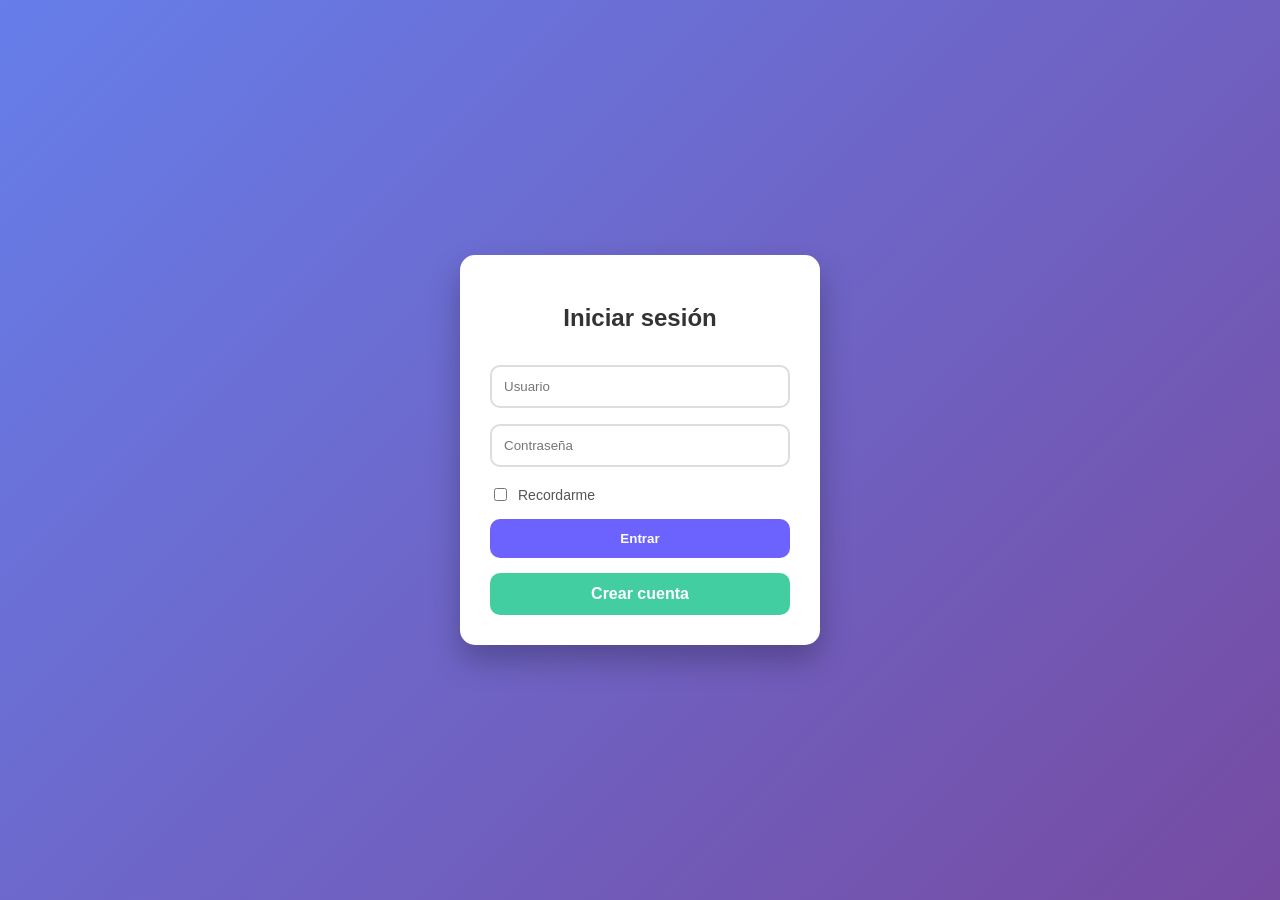
<file: index.html>
<!DOCTYPE html>
<html lang="es">

<head>
    <meta charset="UTF-8">
    <meta name="viewport" content="width=device-width, initial-scale=1.0">
    <title>Iniciar sesión</title>
    <link rel="stylesheet" href="auth.css">
</head>

<body class="login-body">

    <form action="login.php" method="POST">

        <h2>Iniciar sesión</h2>

        <input
            type="text"
            name="username"
            placeholder="Usuario"
            required
        >

        <input
            type="password"
            name="password"
            placeholder="Contraseña"
            required
        >

        <label class="remember">
            <input type="checkbox" name="remember">
            Recordarme
        </label>

        <button type="submit">
            Entrar
        </button>

        <a href="register.html" class="btn-register">
            Crear cuenta
        </a>

    </form>

</body>

</html>
</file>
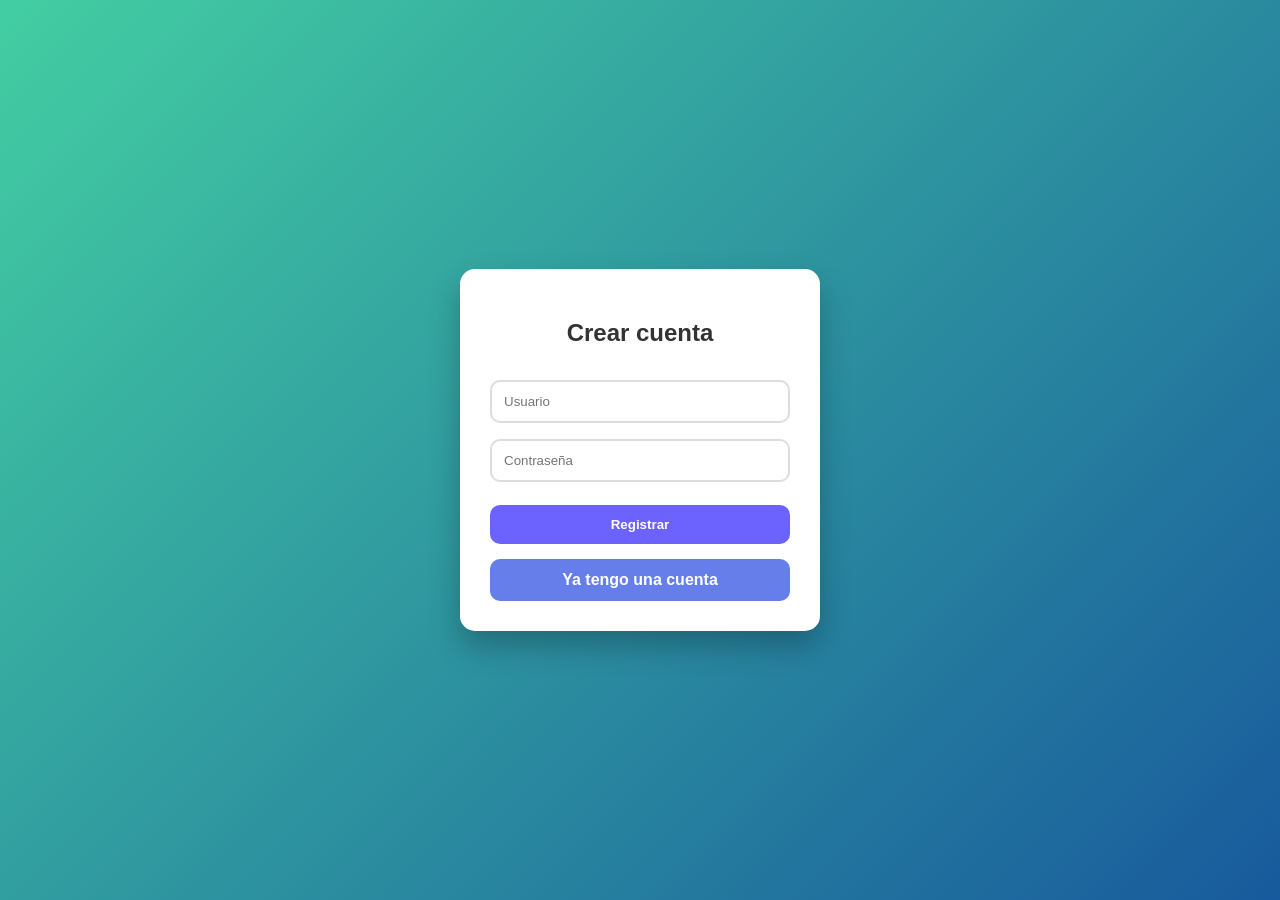
<file: register.html>
<!DOCTYPE html>
<html lang="es">

<head>
    <meta charset="UTF-8">
    <meta name="viewport" content="width=device-width, initial-scale=1.0">
    <title>Crear cuenta</title>
    <link rel="stylesheet" href="auth.css">
</head>

<body class="register-body">

    <form action="register.php" method="POST">

        <h2>Crear cuenta</h2>

        <input
            type="text"
            name="username"
            placeholder="Usuario"
            maxlength="50"
            required
        >

        <input
            type="password"
            name="password"
            placeholder="Contraseña"
            minlength="6"
            required
        >

        <button type="submit">
            Registrar
        </button>

        <a href="login.html" class="btn-login">
            Ya tengo una cuenta
        </a>

    </form>

</body>

</html>
</file>
<file: auth.css>
* {
    box-sizing: border-box;
}

body {
    font-family: 'Segoe UI', Tahoma, Geneva, Verdana, sans-serif;
    height: 100vh;
    margin: 0;

    display: flex;
    justify-content: center;
    align-items: center;
}

.login-body {
    background: linear-gradient(135deg, #667eea, #764ba2);
}

.register-body {
    background: linear-gradient(135deg, #43cea2, #185a9d);
}

form {
    background: white;
    padding: 30px;
    width: 360px;

    border-radius: 15px;

    box-shadow:
        0 15px 30px rgba(0, 0, 0, 0.25);

    animation: fadeIn 0.6s ease-in-out;
}

h2 {
    text-align: center;
    color: #333;
    margin-bottom: 25px;
}

input[type="text"],
input[type="password"] {
    width: 100%;
    padding: 12px;

    margin: 8px 0;

    border: 2px solid #ddd;
    border-radius: 10px;

    outline: none;

    transition: 0.3s;
}

input:focus {
    border-color: #6c63ff;

    box-shadow:
        0 0 6px rgba(108, 99, 255, 0.4);
}

button {
    width: 100%;
    padding: 12px;

    margin-top: 15px;

    border: none;
    border-radius: 10px;

    background: #6c63ff;
    color: white;

    font-weight: bold;

    cursor: pointer;

    transition: 0.3s;
}

button:hover {
    background: #574fd6;
    transform: scale(1.03);
}

.remember {
    display: flex;
    align-items: center;
    gap: 8px;

    margin-top: 10px;

    color: #555;
    font-size: 14px;
}

.remember input {
    width: auto;
}

a {
    text-decoration: none;
}

.btn-register,
.btn-login {
    display: block;

    text-align: center;

    margin-top: 15px;

    padding: 12px;

    border-radius: 10px;

    color: white;

    font-weight: bold;

    transition: 0.3s;
}

.btn-register {
    background: #43cea2;
}

.btn-register:hover {
    background: #2db88b;
}

.btn-login {
    background: #667eea;
}

.btn-login:hover {
    background: #5569d8;
}

@keyframes fadeIn {

    from {
        opacity: 0;
        transform: translateY(-20px);
    }

    to {
        opacity: 1;
        transform: translateY(0);
    }

}

@media (max-width: 450px) {

    form {
        width: 90%;
    }

}
</file>
